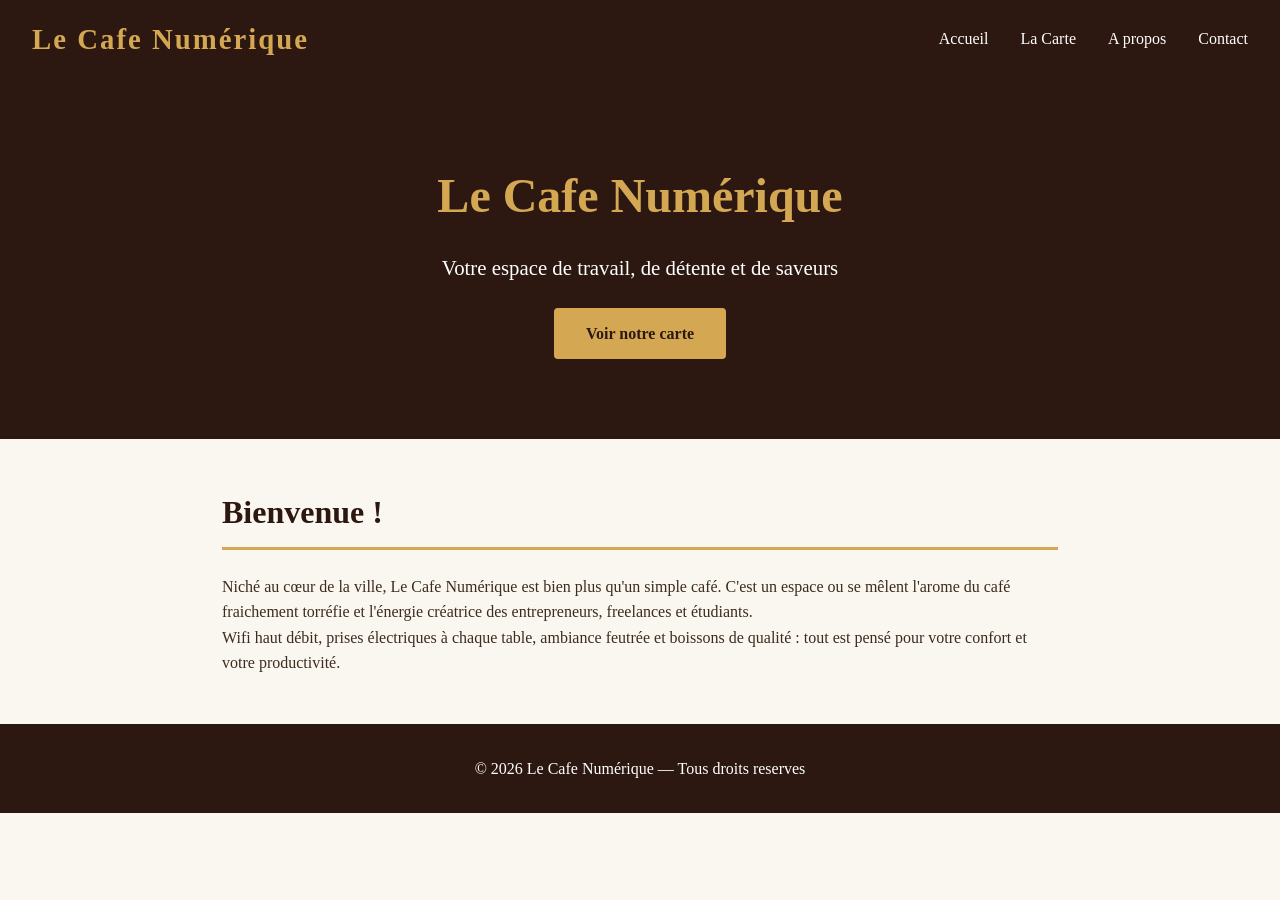
<file: index.html>
<!DOCTYPE html>
<html lang="fr">
<head>
  <meta charset="UTF-8">
  <meta name="viewport" content="width=device-width, initial-scale=1.0">
  <title>Le Cafe Numerique</title>
  <link rel="stylesheet" href="style.css">
</head>
<body>
  <nav>
    <span class="logo">Le Cafe Numérique</span>
    <ul>
      <li><a href="index.html">Accueil</a></li>
      <li><a href="menu.html">La Carte</a></li>
      <li><a href="apropos.html">A propos</a></li>
      <li><a href="contact.html">Contact</a></li>
    </ul>
  </nav>
  <div class="hero">
    <h1>Le Cafe Numérique</h1>
    <p>Votre espace de travail, de détente et de saveurs</p>
    <a href="menu.html" class="btn">Voir notre carte</a>
  </div>
  <section>
    <h2>Bienvenue !</h2>
    <p>
      Niché au cœur de la ville, Le Cafe Numérique est bien plus
      qu'un simple café. C'est un espace ou se mêlent l'arome du
      café fraichement torréfie et l'énergie créatrice des
      entrepreneurs, freelances et étudiants.
    </p>
    <p>
      Wifi haut débit, prises électriques à chaque table, ambiance
      feutrée et boissons de qualité : tout est pensé pour votre
      confort et votre productivité.
    </p>
  </section>
  <footer>
    <p>&copy; 2026 Le Cafe Numérique — Tous droits reserves</p>
  </footer>
</body>
</html>
</file>
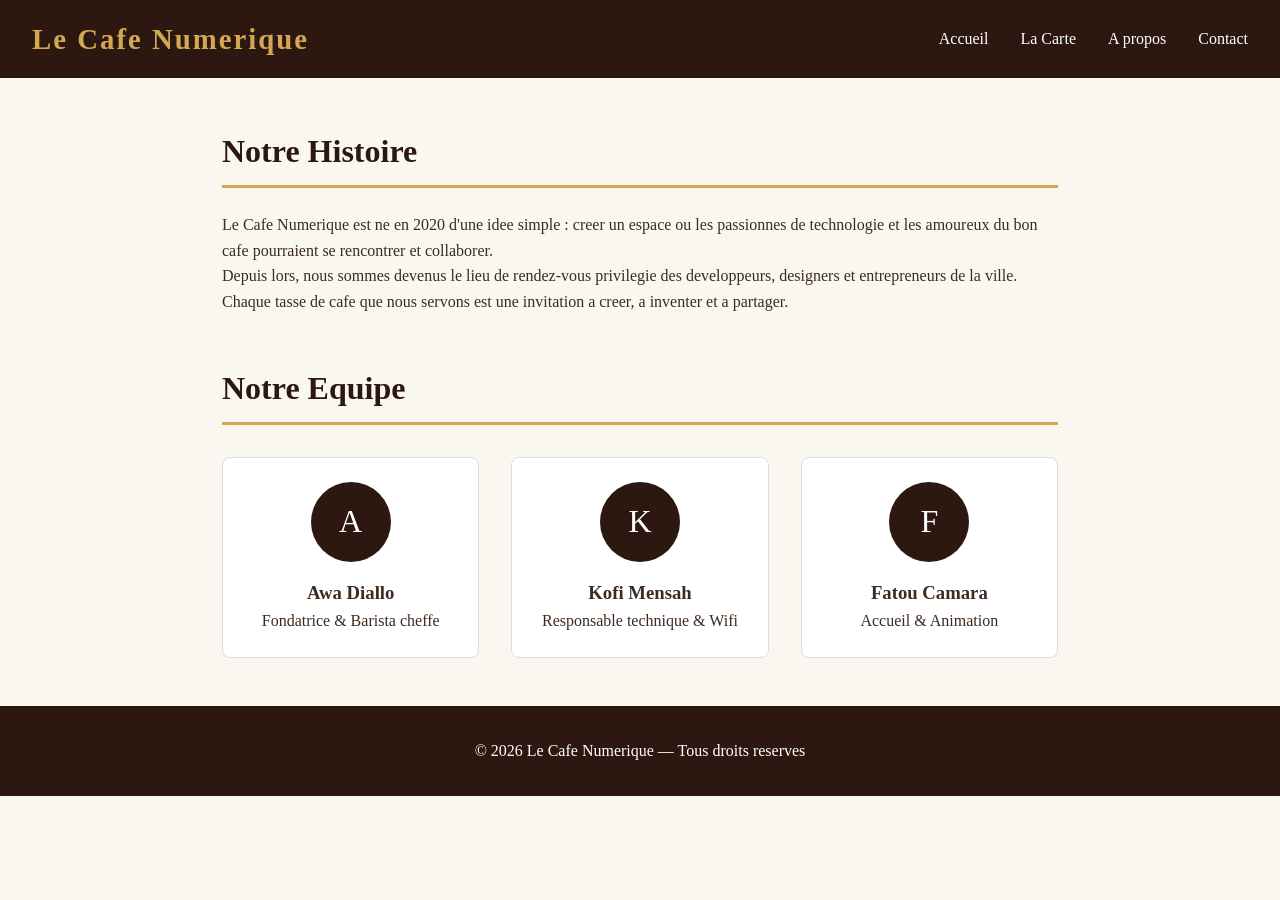
<file: apropos.html>
<!DOCTYPE html>
<html lang="fr">
<head>
  <meta charset="UTF-8">
  <meta name="viewport" content="width=device-width, initial-scale=1.0">
  <title>A propos — Le Cafe Numerique</title>
  <link rel="stylesheet" href="style.css">
  <style>
    .equipe {
      display: flex;
      gap: 2rem;
      flex-wrap: wrap;
      margin-top: 2rem;
    }
    .membre {
      background: white;
      border-radius: 8px;
      padding: 1.5rem;
      flex: 1;
      min-width: 200px;
      text-align: center;
      border: 1px solid #DDD;
    }
    .avatar {
      width: 80px;
      height: 80px;
      border-radius: 50%;
      background-color: var(--couleur-principale);
      color: white;
      font-size: 2rem;
      display: flex;
      align-items: center;
      justify-content: center;
      margin: 0 auto 1rem;
    }
  </style>
</head>
<body>
  <nav>
    <span class="logo">Le Cafe Numerique</span>
    <ul>
      <li><a href="index.html">Accueil</a></li>
      <li><a href="menu.html">La Carte</a></li>
      <li><a href="apropos.html">A propos</a></li>
      <li><a href="contact.html">Contact</a></li>
    </ul>
  </nav>
  <section>
    <h2>Notre Histoire</h2>
    <p>
      Le Cafe Numerique est ne en 2020 d'une idee simple : creer
      un espace ou les passionnes de technologie et les amoureux
      du bon cafe pourraient se rencontrer et collaborer.
    </p>
    <p>
      Depuis lors, nous sommes devenus le lieu de rendez-vous
      privilegie des developpeurs, designers et entrepreneurs
      de la ville. Chaque tasse de cafe que nous servons est
      une invitation a creer, a inventer et a partager.
    </p>
  </section>
  <section>
    <h2>Notre Equipe</h2>
    <div class="equipe">
      <div class="membre">
        <div class="avatar">A</div>
        <h3>Awa Diallo</h3>
        <p>Fondatrice & Barista cheffe</p>
      </div>
      <div class="membre">
        <div class="avatar">K</div>
        <h3>Kofi Mensah</h3>
        <p>Responsable technique & Wifi</p>
      </div>
      <div class="membre">
        <div class="avatar">F</div>
        <h3>Fatou Camara</h3>
        <p>Accueil & Animation</p>
      </div>
    </div>
  </section>
  <footer>
    <p>&copy; 2026 Le Cafe Numerique — Tous droits reserves</p>
  </footer>
</body>
</html>
</file>
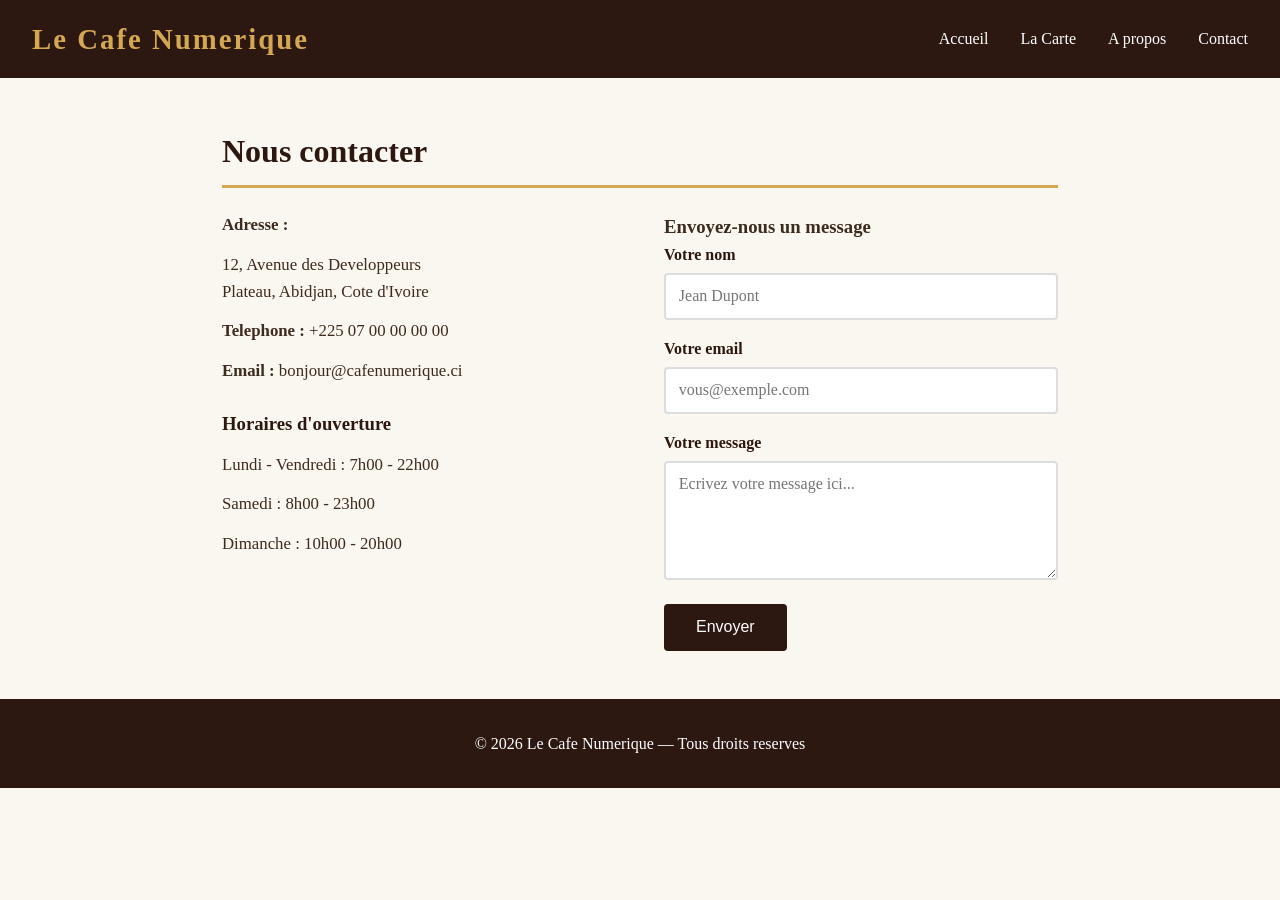
<file: contact.html>
<!DOCTYPE html>
<html lang="fr">
<head>
  <meta charset="UTF-8">
  <meta name="viewport" content="width=device-width, initial-scale=1.0">
  <title>Contact — Le Cafe Numerique</title>
  <link rel="stylesheet" href="style.css">
  <style>
    .infos-contact {
      display: flex;
      gap: 3rem;
      flex-wrap: wrap;
    }
    .bloc-info, .formulaire { flex: 1; min-width: 280px; }
    .bloc-info p { margin-bottom: 0.8rem; font-size: 1.05rem; }
    .horaires { margin-top: 1.5rem; }
    .horaires h3 {
      color: var(--couleur-principale);
      margin-bottom: 0.8rem;
    }
    label {
      display: block;
      margin-bottom: 0.3rem;
      font-weight: bold;
      color: var(--couleur-principale);
    }
    input, textarea {
      width: 100%;
      padding: 0.8rem;
      border: 2px solid #DDD;
      border-radius: 4px;
      margin-bottom: 1rem;
      font-size: 1rem;
      font-family: var(--police);
    }
    input:focus, textarea:focus {
      outline: none;
      border-color: var(--couleur-secondaire);
    }
    button[type='submit'] {
      background-color: var(--couleur-principale);
      color: white;
      border: none;
      padding: 0.9rem 2rem;
      border-radius: 4px;
      font-size: 1rem;
      cursor: pointer;
      transition: background-color 0.3s;
    }
    button[type='submit']:hover {
      background-color: var(--couleur-secondaire);
      color: var(--couleur-principale);
    }
  </style>
</head>
<body>
  <nav>
    <span class="logo">Le Cafe Numerique</span>
    <ul>
      <li><a href="index.html">Accueil</a></li>
      <li><a href="menu.html">La Carte</a></li>
      <li><a href="apropos.html">A propos</a></li>
      <li><a href="contact.html">Contact</a></li>
    </ul>
  </nav>
  <section>
    <h2>Nous contacter</h2>
    <div class="infos-contact">
      <div class="bloc-info">
        <p><strong>Adresse :</strong></p>
        <p>12, Avenue des Developpeurs<br>
        Plateau, Abidjan, Cote d'Ivoire</p>
        <p><strong>Telephone :</strong> +225 07 00 00 00 00</p>
        <p><strong>Email :</strong> bonjour@cafenumerique.ci</p>
        <div class="horaires">
          <h3>Horaires d'ouverture</h3>
          <p>Lundi - Vendredi : 7h00 - 22h00</p>
          <p>Samedi : 8h00 - 23h00</p>
          <p>Dimanche : 10h00 - 20h00</p>
        </div>
      </div>
      <div class="formulaire">
        <h3>Envoyez-nous un message</h3>
        <form action="#" method="post">
          <label for="nom">Votre nom</label>
          <input type="text" id="nom" name="nom" placeholder="Jean Dupont" required>
          <label for="email">Votre email</label>
          <input type="email" id="email" name="email" placeholder="vous@exemple.com" required>
          <label for="message">Votre message</label>
          <textarea id="message" name="message" rows="5" placeholder="Ecrivez votre message ici..." required></textarea>
          <button type="submit">Envoyer</button>
        </form>
      </div>
    </div>
  </section>
  <footer>
    <p>&copy; 2026 Le Cafe Numerique — Tous droits reserves</p>
  </footer>
</body>
</html>
</file>
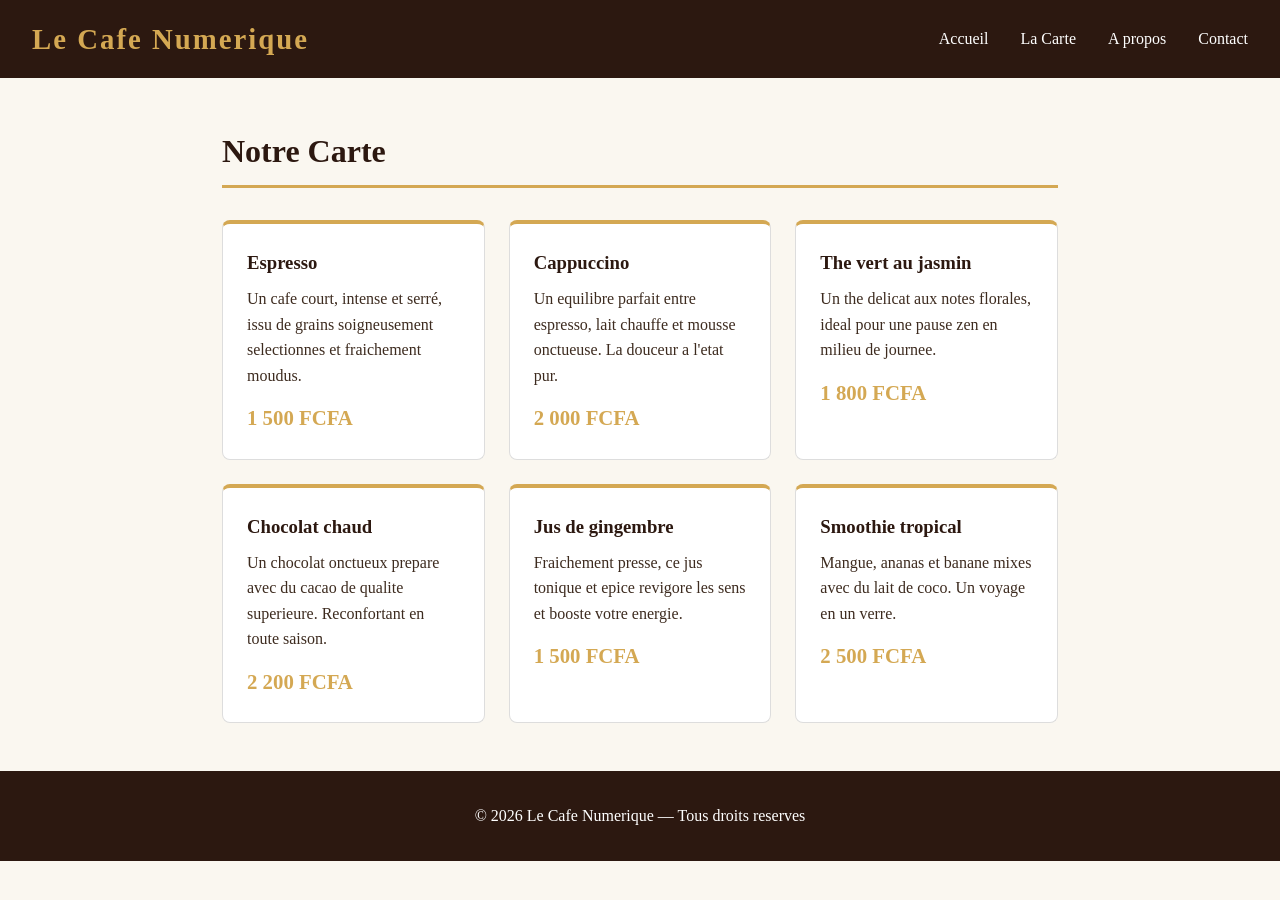
<file: menu.html>
<!DOCTYPE html>
<html lang="fr">
<head>
  <meta charset="UTF-8">
  <meta name="viewport" content="width=device-width, initial-scale=1.0">
  <title>La Carte — Le Cafe Numerique</title>
  <link rel="stylesheet" href="style.css">
  <style>
    .grille-menu {
      display: grid;
      grid-template-columns: repeat(auto-fit, minmax(260px, 1fr));
      gap: 1.5rem;
      margin-top: 2rem;
    }
    .carte-boisson {
      background: white;
      border: 1px solid #DDD;
      border-radius: 8px;
      padding: 1.5rem;
      border-top: 4px solid var(--couleur-secondaire);
    }
    .carte-boisson h3 {
      color: var(--couleur-principale);
      margin-bottom: 0.5rem;
    }
    .prix {
      font-size: 1.3rem;
      font-weight: bold;
      color: var(--couleur-secondaire);
      margin-top: 0.8rem;
    }
  </style>
</head>
<body>
  <nav>
    <span class="logo">Le Cafe Numerique</span>
    <ul>
      <li><a href="index.html">Accueil</a></li>
      <li><a href="menu.html">La Carte</a></li>
      <li><a href="apropos.html">A propos</a></li>
      <li><a href="contact.html">Contact</a></li>
    </ul>
  </nav>
  <section>
    <h2>Notre Carte</h2>
    <div class="grille-menu">
      <div class="carte-boisson">
        <h3>Espresso</h3>
        <p>Un cafe court, intense et serré, issu de grains soigneusement selectionnes et fraichement moudus.</p>
        <p class="prix">1 500 FCFA</p>
      </div>
      <div class="carte-boisson">
        <h3>Cappuccino</h3>
        <p>Un equilibre parfait entre espresso, lait chauffe et mousse onctueuse. La douceur a l'etat pur.</p>
        <p class="prix">2 000 FCFA</p>
      </div>
      <div class="carte-boisson">
        <h3>The vert au jasmin</h3>
        <p>Un the delicat aux notes florales, ideal pour une pause zen en milieu de journee.</p>
        <p class="prix">1 800 FCFA</p>
      </div>
      <div class="carte-boisson">
        <h3>Chocolat chaud</h3>
        <p>Un chocolat onctueux prepare avec du cacao de qualite superieure. Reconfortant en toute saison.</p>
        <p class="prix">2 200 FCFA</p>
      </div>
      <div class="carte-boisson">
        <h3>Jus de gingembre</h3>
        <p>Fraichement presse, ce jus tonique et epice revigore les sens et booste votre energie.</p>
        <p class="prix">1 500 FCFA</p>
      </div>
      <div class="carte-boisson">
        <h3>Smoothie tropical</h3>
        <p>Mangue, ananas et banane mixes avec du lait de coco. Un voyage en un verre.</p>
        <p class="prix">2 500 FCFA</p>
      </div>
    </div>
  </section>
  <footer>
    <p>&copy; 2026 Le Cafe Numerique — Tous droits reserves</p>
  </footer>
</body>
</html>
</file>
<file: style.css>
* {
  margin: 0;
  padding: 0;
  box-sizing: border-box;
}

:root {
  --couleur-principale: #2C1810;
  --couleur-secondaire: #D4A853;
  --couleur-fond: #FAF7F0;
  --couleur-texte: #3D2B1F;
  --police: 'Georgia', serif;
}

body {
  font-family: var(--police);
  background-color: var(--couleur-fond);
  color: var(--couleur-texte);
  line-height: 1.6;
}

nav {
  background-color: var(--couleur-principale);
  padding: 1rem 2rem;
  display: flex;
  justify-content: space-between;
  align-items: center;
}

nav .logo {
  color: var(--couleur-secondaire);
  font-size: 1.8rem;
  font-weight: bold;
  letter-spacing: 2px;
}

nav ul {
  list-style: none;
  display: flex;
  gap: 2rem;
}

nav a {
  color: white;
  text-decoration: none;
  font-size: 1rem;
  transition: color 0.3s;
}

nav a:hover { color: var(--couleur-secondaire); }

.hero {
  background-color: var(--couleur-principale);
  color: white;
  text-align: center;
  padding: 5rem 2rem;
}

.hero h1 {
  font-size: 3rem;
  color: var(--couleur-secondaire);
  margin-bottom: 1rem;
}

.hero p { font-size: 1.3rem; }

section {
  max-width: 900px;
  margin: 3rem auto;
  padding: 0 2rem;
}

h2 {
  color: var(--couleur-principale);
  font-size: 2rem;
  border-bottom: 3px solid var(--couleur-secondaire);
  padding-bottom: 0.5rem;
  margin-bottom: 1.5rem;
}

footer {
  background-color: var(--couleur-principale);
  color: white;
  text-align: center;
  padding: 2rem;
  margin-top: 3rem;
}

.btn {
  display: inline-block;
  background-color: var(--couleur-secondaire);
  color: var(--couleur-principale);
  padding: 0.8rem 2rem;
  border-radius: 4px;
  text-decoration: none;
  font-weight: bold;
  margin-top: 1.5rem;
  transition: background-color 0.3s;
}

.btn:hover { background-color: white; }
</file>
